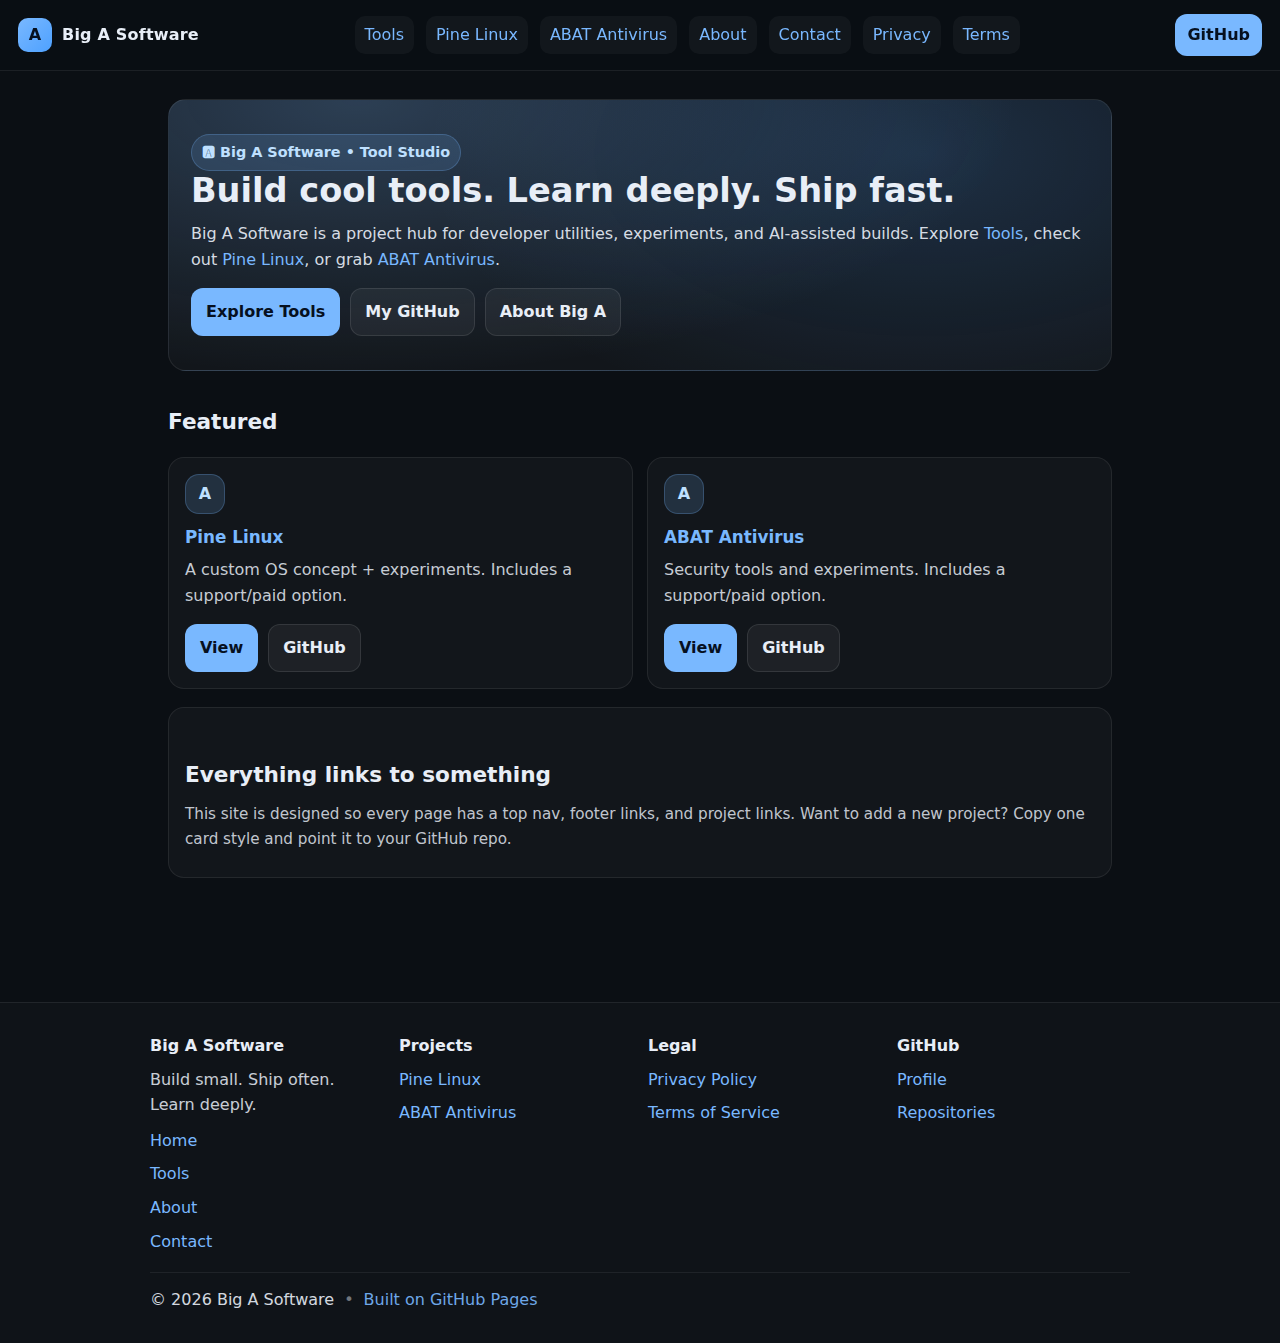
<file: index.html>
<!DOCTYPE html>
<html lang="en">
<head>
  <meta charset="UTF-8" />
  <meta name="viewport" content="width=device-width, initial-scale=1.0" />
  <title>Big A Software</title>
  <meta name="description" content="Big A Software builds tools, experiments, and AI-assisted projects." />
  <link rel="icon" type="image/svg+xml" href="favicon.svg" />
  <link rel="stylesheet" href="style.css" />
</head>
<body>

<div id="header-slot"></div>

<div class="container">
  <div class="hero">
    <div class="badge">🅰 Big A Software • Tool Studio</div>
    <h1>Build cool tools. Learn deeply. Ship fast.</h1>
    <p>
      Big A Software is a project hub for developer utilities, experiments, and AI-assisted builds.
      Explore <a href="tools.html">Tools</a>, check out <a href="pine-linux.html">Pine Linux</a>,
      or grab <a href="abat-antivirus.html">ABAT Antivirus</a>.
    </p>

    <div class="actions">
      <a class="btn btn-primary" href="tools.html">Explore Tools</a>
      <a class="btn" href="https://github.com/Big-A-Software" target="_blank" rel="noopener">My GitHub</a>
      <a class="btn" href="about.html">About Big A</a>
    </div>
  </div>

  <h2>Featured</h2>
  <div class="grid">
    <div class="card">
      <div class="icon">A</div>
      <h3><a href="pine-linux.html">Pine Linux</a></h3>
      <p>A custom OS concept + experiments. Includes a support/paid option.</p>
      <div class="actions">
        <a class="btn btn-primary" href="pine-linux.html">View</a>
        <a class="btn" href="https://github.com/YOUR_GITHUB_USERNAME" target="_blank" rel="noopener">GitHub</a>
      </div>
    </div>

    <div class="card">
      <div class="icon">A</div>
      <h3><a href="abat-antivirus.html">ABAT Antivirus</a></h3>
      <p>Security tools and experiments. Includes a support/paid option.</p>
      <div class="actions">
        <a class="btn btn-primary" href="abat-antivirus.html">View</a>
        <a class="btn" href="https://github.com/YOUR_GITHUB_USERNAME" target="_blank" rel="noopener">GitHub</a>
      </div>
    </div>
  </div>

  <div class="panel">
    <h2>Everything links to something</h2>
    <p class="small">
      This site is designed so every page has a top nav, footer links, and project links.
      Want to add a new project? Copy one card style and point it to your GitHub repo.
    </p>
  </div>
</div>

<div id="footer-slot"></div>

<script src="script.js"></script>
</body>
</html>
</file>
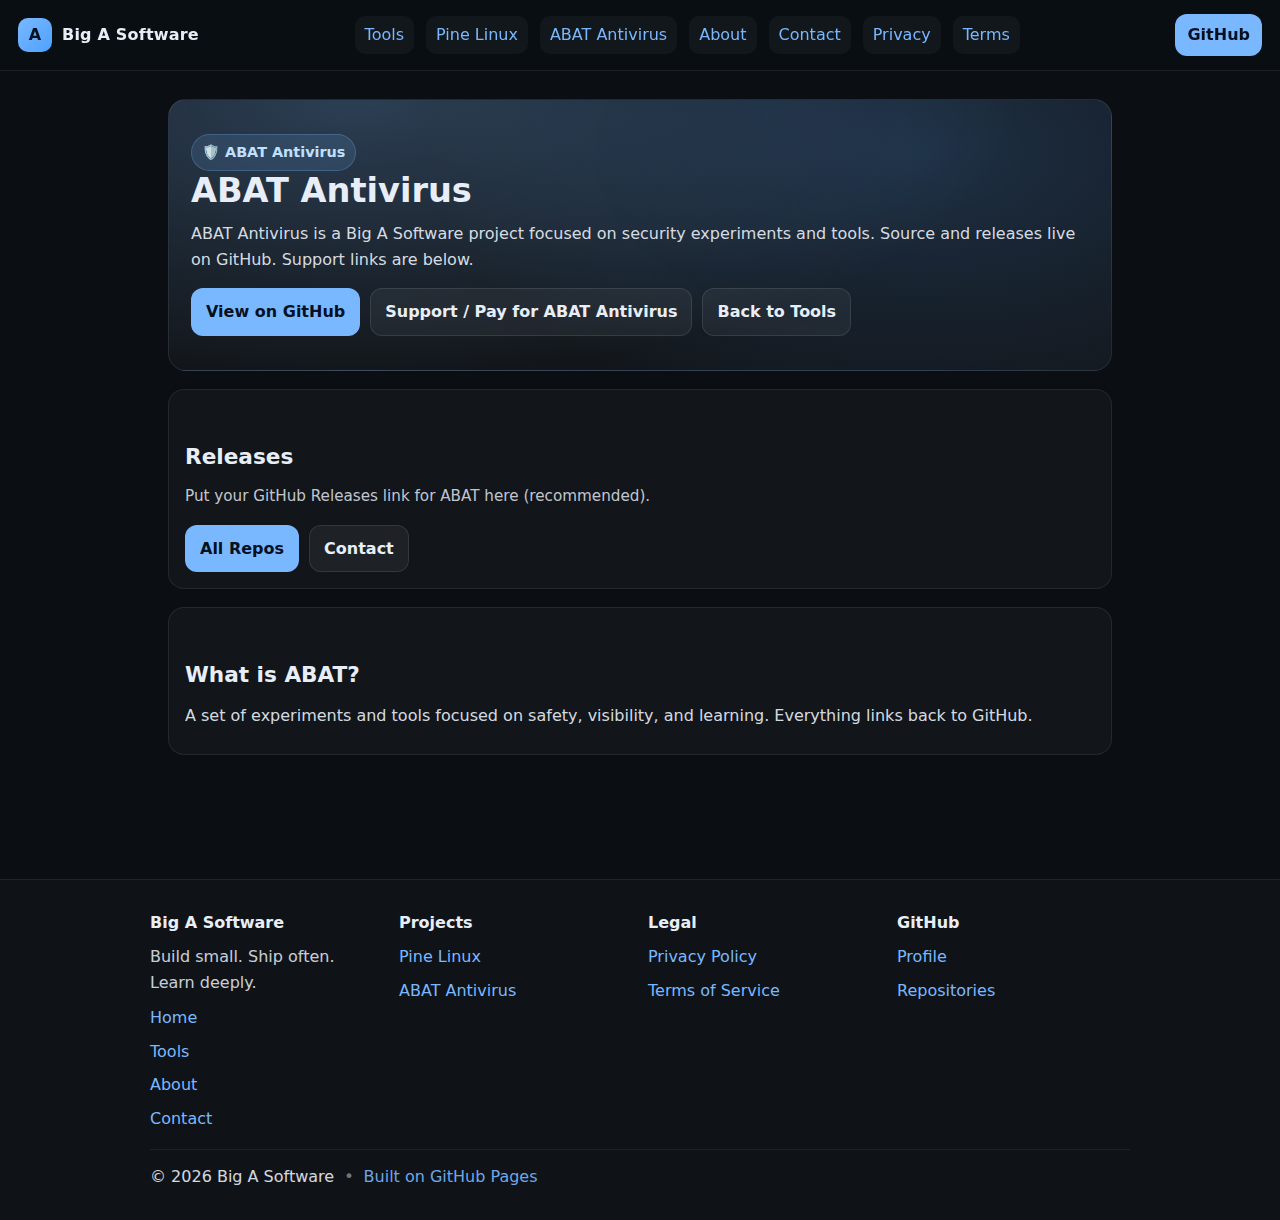
<file: abat-antivirus.html>
<!DOCTYPE html>
<html lang="en">
<head>
  <meta charset="UTF-8" />
  <meta name="viewport" content="width=device-width, initial-scale=1.0" />
  <title>ABAT Antivirus • Big A Software</title>
  <meta name="description" content="ABAT Antivirus by Big A Software — security tool experiments and releases." />
  <link rel="icon" type="image/svg+xml" href="favicon.svg" />
  <link rel="stylesheet" href="style.css" />
</head>
<body>

<div id="header-slot"></div>

<div class="container">
  <div class="hero">
    <div class="badge">🛡️ ABAT Antivirus</div>
    <h1>ABAT Antivirus</h1>
    <p>
      ABAT Antivirus is a Big A Software project focused on security experiments and tools.
      Source and releases live on GitHub. Support links are below.
    </p>

    <div class="actions">
      <a class="btn btn-primary" href="https://github.com/YOUR_GITHUB_USERNAME" target="_blank" rel="noopener">View on GitHub</a>

      <!-- Replace this with your Stripe / PayPal / Gumroad link -->
      <a class="btn" href="https://example.com/REPLACE_WITH_ABAT_PAYMENT_LINK" target="_blank" rel="noopener">
        Support / Pay for ABAT Antivirus
      </a>

      <a class="btn" href="tools.html">Back to Tools</a>
    </div>
  </div>

  <div class="panel">
    <h2>Releases</h2>
    <p class="small">
      Put your GitHub Releases link for ABAT here (recommended).
    </p>
    <div class="actions">
      <a class="btn btn-primary" href="https://github.com/YOUR_GITHUB_USERNAME?tab=repositories" target="_blank" rel="noopener">All Repos</a>
      <a class="btn" href="contact.html">Contact</a>
    </div>
  </div>

  <div class="panel">
    <h2>What is ABAT?</h2>
    <p>
      A set of experiments and tools focused on safety, visibility, and learning. Everything links back to GitHub.
    </p>
  </div>
</div>

<div id="footer-slot"></div>

<script src="script.js"></script>
</body>
</html>
</file>
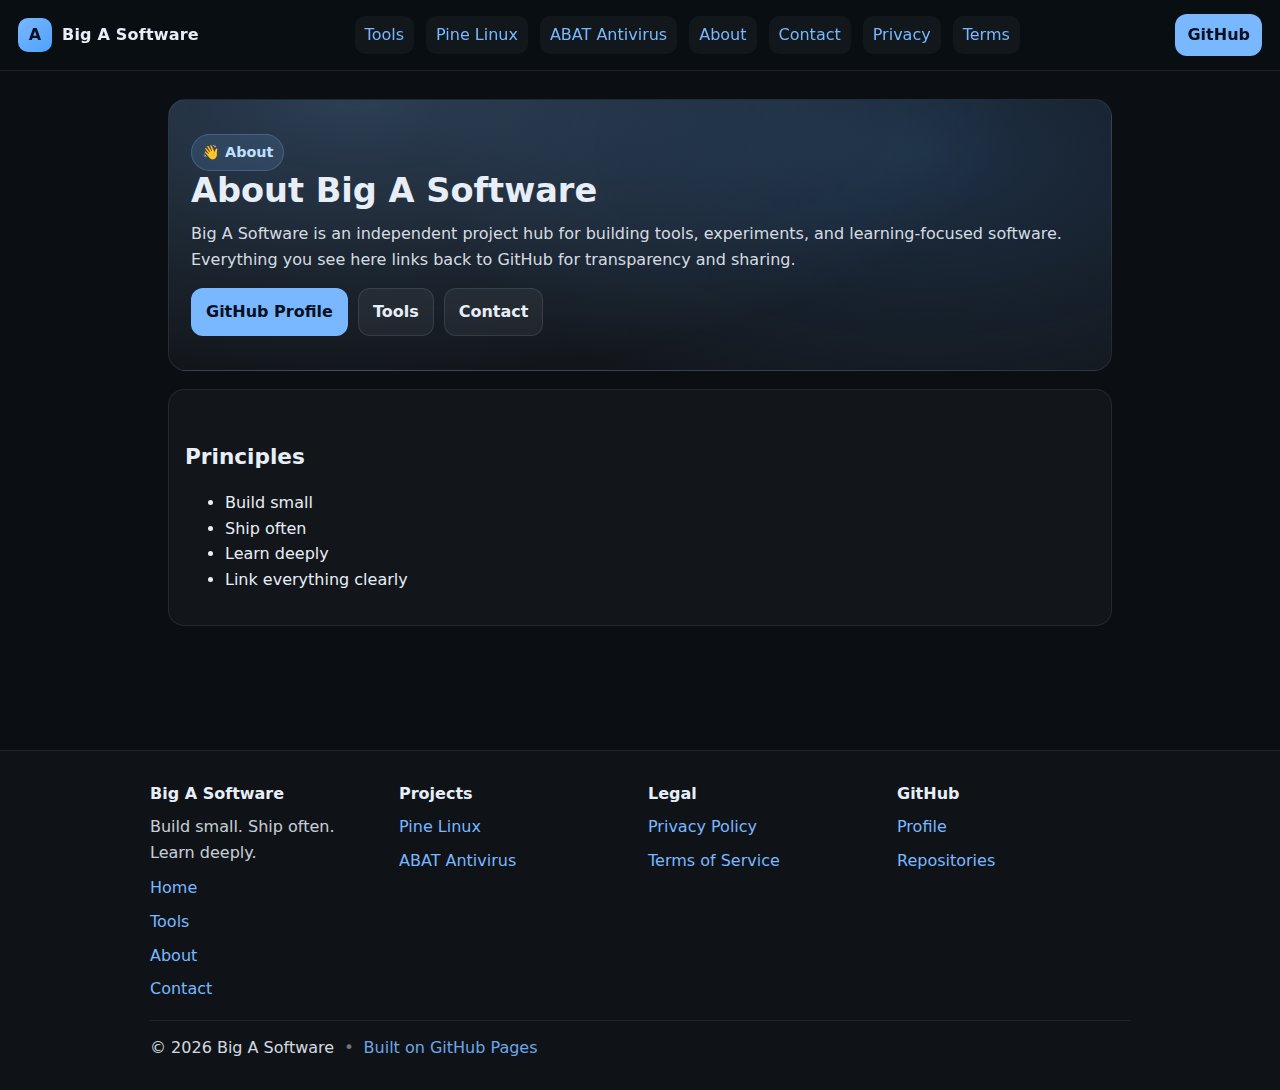
<file: about.html>
<!DOCTYPE html>
<html lang="en">
<head>
  <meta charset="UTF-8" />
  <meta name="viewport" content="width=device-width, initial-scale=1.0" />
  <title>About • Big A Software</title>
  <meta name="description" content="About Big A Software." />
  <link rel="icon" type="image/svg+xml" href="favicon.svg" />
  <link rel="stylesheet" href="style.css" />
</head>
<body>

<div id="header-slot"></div>

<div class="container">
  <div class="hero">
    <div class="badge">👋 About</div>
    <h1>About Big A Software</h1>
    <p>
      Big A Software is an independent project hub for building tools, experiments, and learning-focused software.
      Everything you see here links back to GitHub for transparency and sharing.
    </p>
    <div class="actions">
      <a class="btn btn-primary" href="https://github.com/YOUR_GITHUB_USERNAME" target="_blank" rel="noopener">GitHub Profile</a>
      <a class="btn" href="tools.html">Tools</a>
      <a class="btn" href="contact.html">Contact</a>
    </div>
  </div>

  <div class="panel">
    <h2>Principles</h2>
    <ul>
      <li>Build small</li>
      <li>Ship often</li>
      <li>Learn deeply</li>
      <li>Link everything clearly</li>
    </loc>
  </div>
</div>

<div id="footer-slot"></div>

<script src="script.js"></script>
</body>
</html>
</file>
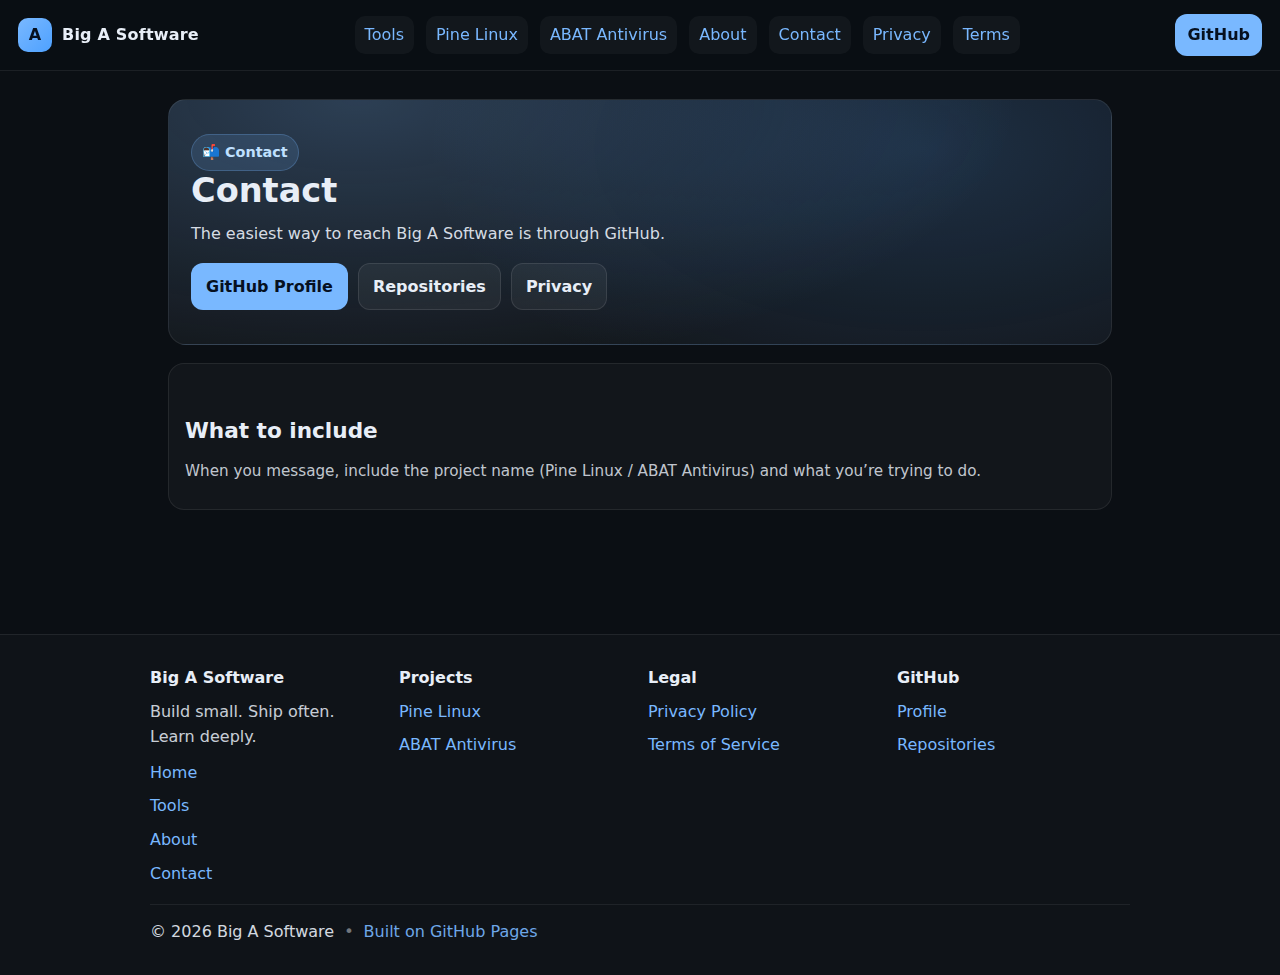
<file: contact.html>
<!DOCTYPE html>
<html lang="en">
<head>
  <meta charset="UTF-8" />
  <meta name="viewport" content="width=device-width, initial-scale=1.0" />
  <title>Contact • Big A Software</title>
  <meta name="description" content="Contact Big A Software." />
  <link rel="icon" type="image/svg+xml" href="favicon.svg" />
  <link rel="stylesheet" href="style.css" />
</head>
<body>

<div id="header-slot"></div>

<div class="container">
  <div class="hero">
    <div class="badge">📬 Contact</div>
    <h1>Contact</h1>
    <p>
      The easiest way to reach Big A Software is through GitHub.
    </p>
    <div class="actions">
      <a class="btn btn-primary" href="https://github.com/YOUR_GITHUB_USERNAME" target="_blank" rel="noopener">GitHub Profile</a>
      <a class="btn" href="https://github.com/YOUR_GITHUB_USERNAME?tab=repositories" target="_blank" rel="noopener">Repositories</a>
      <a class="btn" href="privacy.html">Privacy</a>
    </div>
  </div>

  <div class="panel">
    <h2>What to include</h2>
    <p class="small">
      When you message, include the project name (Pine Linux / ABAT Antivirus) and what you’re trying to do.
    </p>
  </div>
</div>

<div id="footer-slot"></div>

<script src="script.js"></script>
</body>
</html>
</file>
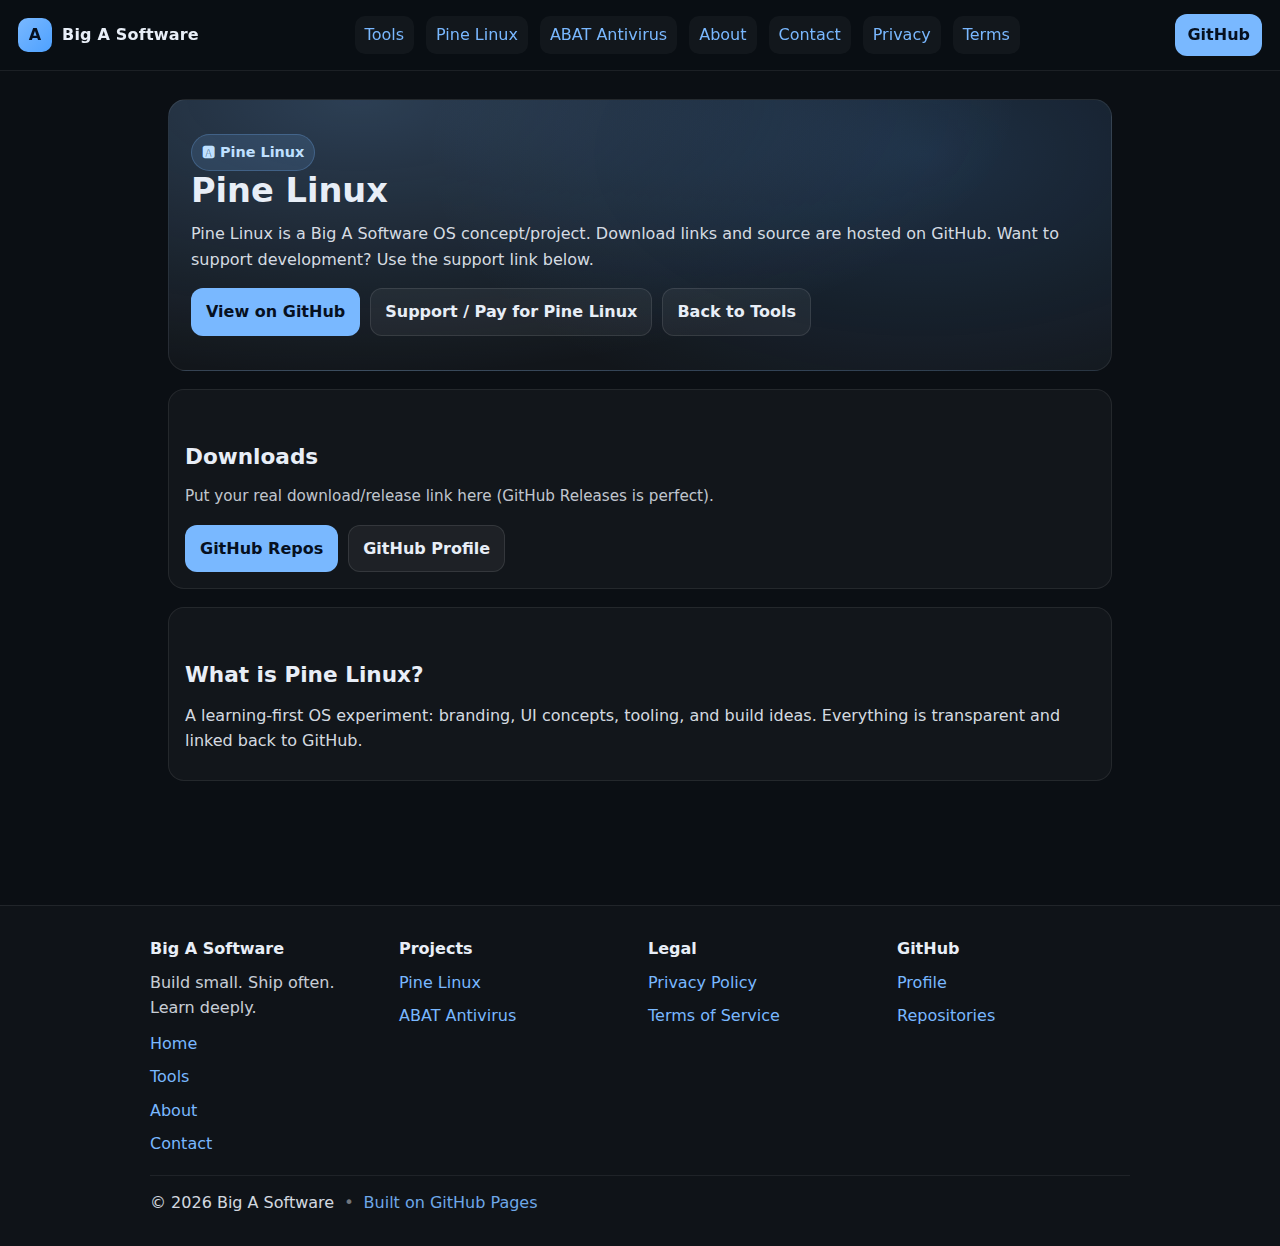
<file: pine-linux.html>
<!DOCTYPE html>
<html lang="en">
<head>
  <meta charset="UTF-8" />
  <meta name="viewport" content="width=device-width, initial-scale=1.0" />
  <title>Pine Linux • Big A Software</title>
  <meta name="description" content="Pine Linux by Big A Software — OS concept with downloads and support." />
  <link rel="icon" type="image/svg+xml" href="favicon.svg" />
  <link rel="stylesheet" href="style.css" />
</head>
<body>

<div id="header-slot"></div>

<div class="container">
  <div class="hero">
    <div class="badge">🅰 Pine Linux</div>
    <h1>Pine Linux</h1>
    <p>
      Pine Linux is a Big A Software OS concept/project. Download links and source are hosted on GitHub.
      Want to support development? Use the support link below.
    </p>

    <div class="actions">
      <a class="btn btn-primary" href="https://github.com/YOUR_GITHUB_USERNAME" target="_blank" rel="noopener">View on GitHub</a>

      <!-- Replace this with your Stripe / PayPal / Gumroad link -->
      <a class="btn" href="https://example.com/REPLACE_WITH_PINE_LINUX_PAYMENT_LINK" target="_blank" rel="noopener">
        Support / Pay for Pine Linux
      </a>

      <a class="btn" href="tools.html">Back to Tools</a>
    </div>
  </div>

  <div class="panel">
    <h2>Downloads</h2>
    <p class="small">
      Put your real download/release link here (GitHub Releases is perfect).
    </p>
    <div class="actions">
      <a class="btn btn-primary" href="https://github.com/YOUR_GITHUB_USERNAME?tab=repositories" target="_blank" rel="noopener">GitHub Repos</a>
      <a class="btn" href="https://github.com/YOUR_GITHUB_USERNAME" target="_blank" rel="noopener">GitHub Profile</a>
    </div>
  </div>

  <div class="panel">
    <h2>What is Pine Linux?</h2>
    <p>
      A learning-first OS experiment: branding, UI concepts, tooling, and build ideas.
      Everything is transparent and linked back to GitHub.
    </p>
  </div>
</div>

<div id="footer-slot"></div>

<script src="script.js"></script>
</body>
</html>
</file>
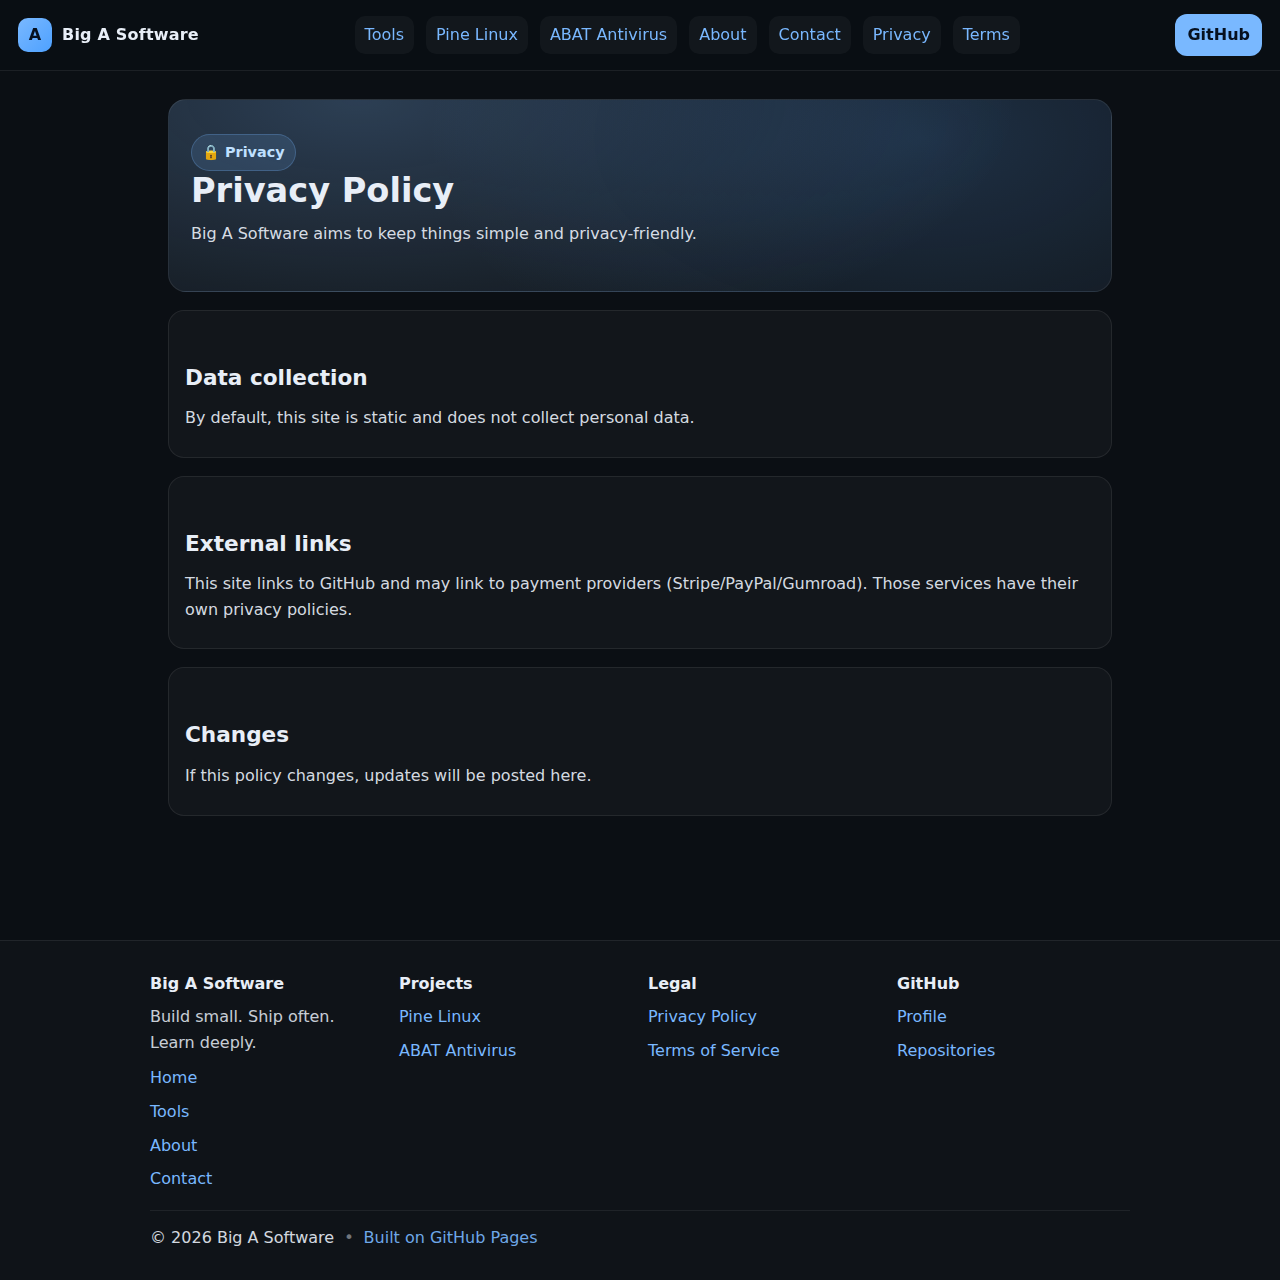
<file: privacy.html>
<!DOCTYPE html>
<html lang="en">
<head>
  <meta charset="UTF-8" />
  <meta name="viewport" content="width=device-width, initial-scale=1.0" />
  <title>Privacy Policy • Big A Software</title>
  <meta name="description" content="Privacy policy for Big A Software." />
  <link rel="icon" type="image/svg+xml" href="favicon.svg" />
  <link rel="stylesheet" href="style.css" />
</head>
<body>

<div id="header-slot"></div>

<div class="container">
  <div class="hero">
    <div class="badge">🔒 Privacy</div>
    <h1>Privacy Policy</h1>
    <p>
      Big A Software aims to keep things simple and privacy-friendly.
    </p>
  </div>

  <div class="panel">
    <h2>Data collection</h2>
    <p>
      By default, this site is static and does not collect personal data.
    </p>
  </div>

  <div class="panel">
    <h2>External links</h2>
    <p>
      This site links to GitHub and may link to payment providers (Stripe/PayPal/Gumroad). Those services have their own privacy policies.
    </p>
  </div>

  <div class="panel">
    <h2>Changes</h2>
    <p>
      If this policy changes, updates will be posted here.
    </p>
  </div>
</div>

<div id="footer-slot"></div>

<script src="script.js"></script>
</body>
</html>
</file>
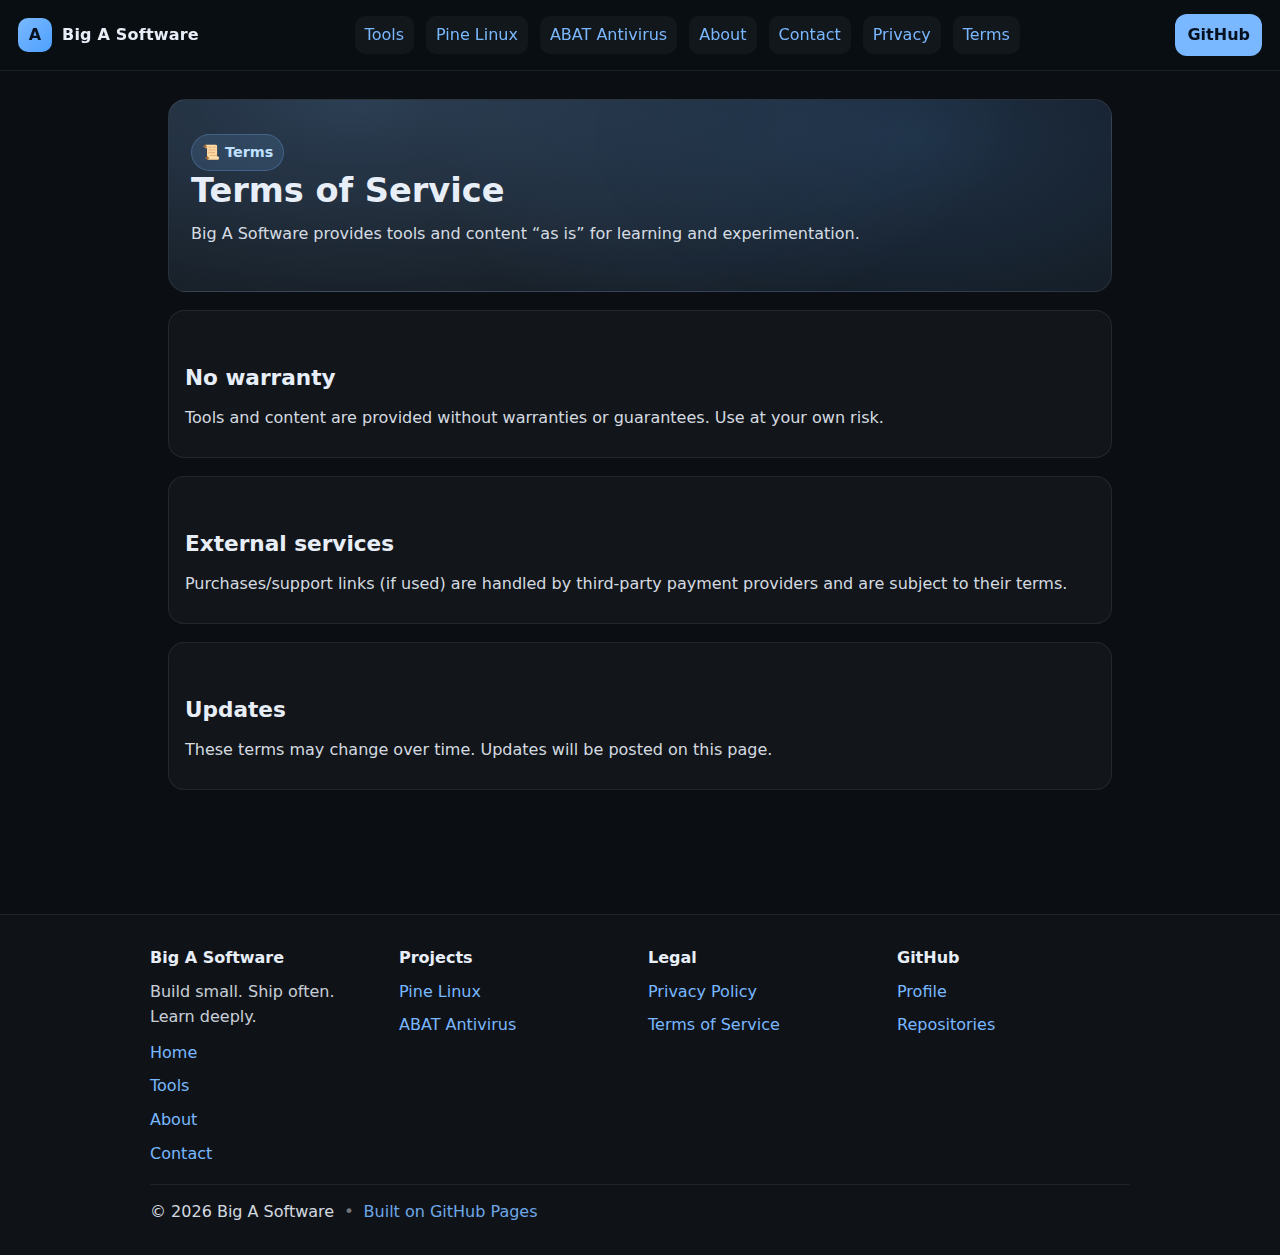
<file: terms.html>
<!DOCTYPE html>
<html lang="en">
<head>
  <meta charset="UTF-8" />
  <meta name="viewport" content="width=device-width, initial-scale=1.0" />
  <title>Terms of Service • Big A Software</title>
  <meta name="description" content="Terms of service for Big A Software." />
  <link rel="icon" type="image/svg+xml" href="favicon.svg" />
  <link rel="stylesheet" href="style.css" />
</head>
<body>

<div id="header-slot"></div>

<div class="container">
  <div class="hero">
    <div class="badge">📜 Terms</div>
    <h1>Terms of Service</h1>
    <p>
      Big A Software provides tools and content “as is” for learning and experimentation.
    </p>
  </div>

  <div class="panel">
    <h2>No warranty</h2>
    <p>
      Tools and content are provided without warranties or guarantees. Use at your own risk.
    </p>
  </div>

  <div class="panel">
    <h2>External services</h2>
    <p>
      Purchases/support links (if used) are handled by third-party payment providers and are subject to their terms.
    </p>
  </div>

  <div class="panel">
    <h2>Updates</h2>
    <p>
      These terms may change over time. Updates will be posted on this page.
    </p>
  </div>
</div>

<div id="footer-slot"></div>

<script src="script.js"></script>
</body>
</html>
</file>
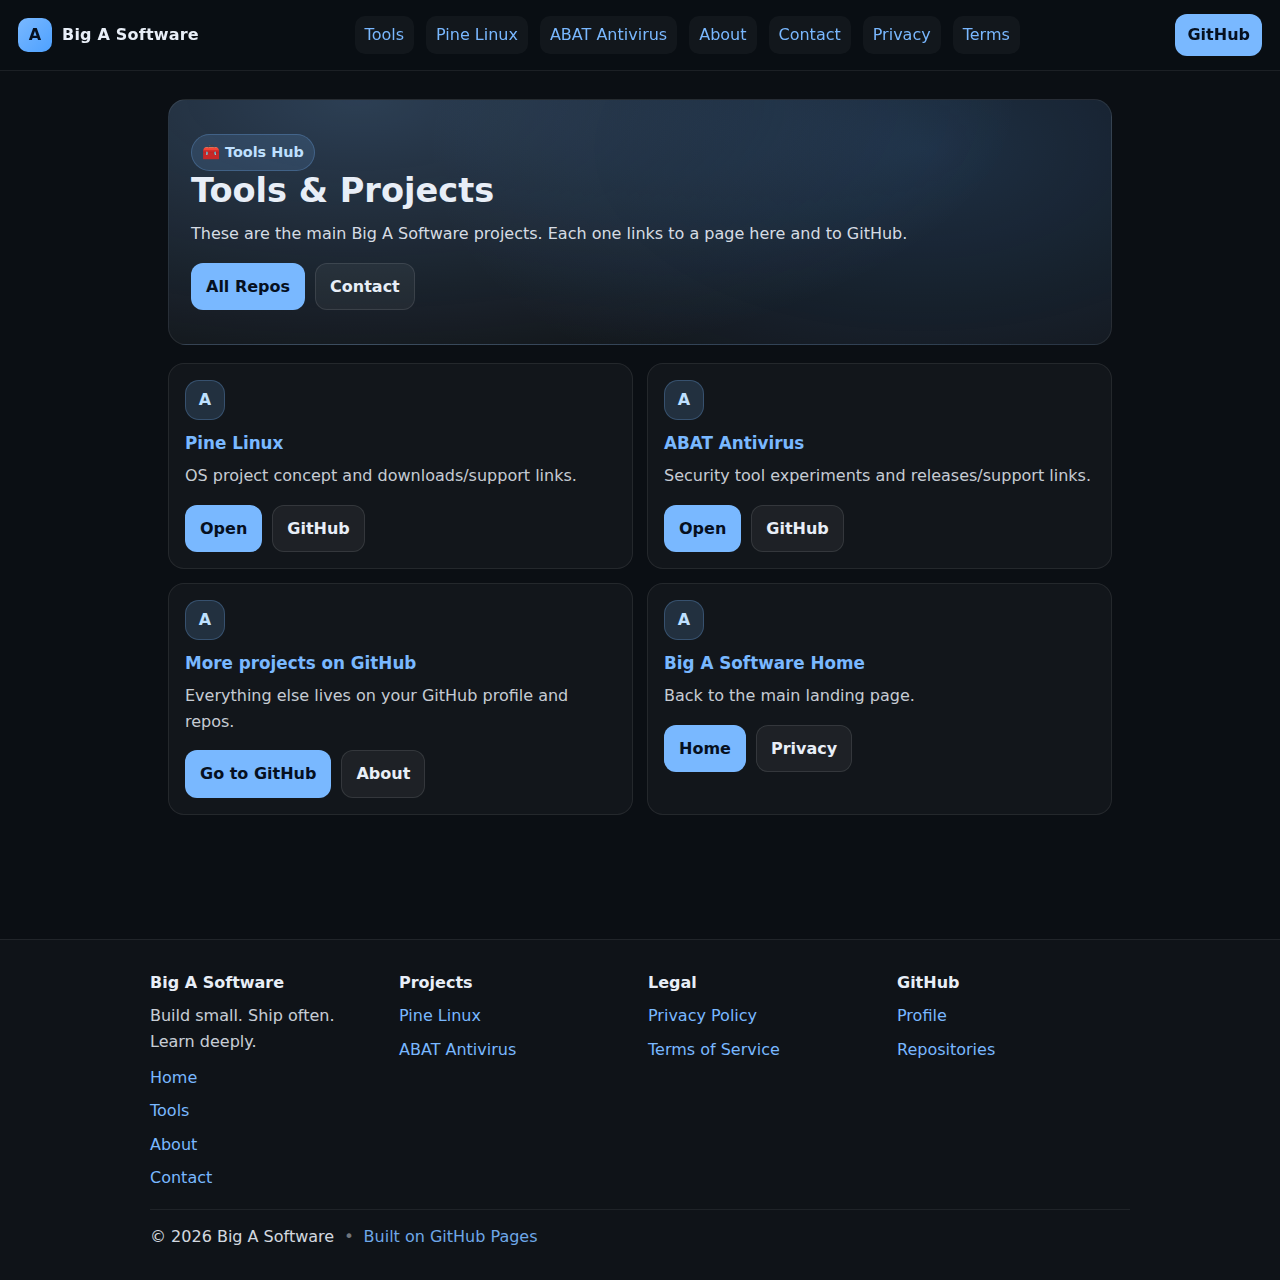
<file: tools.html>
<!DOCTYPE html>
<html lang="en">
<head>
  <meta charset="UTF-8" />
  <meta name="viewport" content="width=device-width, initial-scale=1.0" />
  <title>Tools • Big A Software</title>
  <meta name="description" content="Tools and projects by Big A Software." />
  <link rel="icon" type="image/svg+xml" href="favicon.svg" />
  <link rel="stylesheet" href="style.css" />
</head>
<body>

<div id="header-slot"></div>

<div class="container">
  <div class="hero">
    <div class="badge">🧰 Tools Hub</div>
    <h1>Tools & Projects</h1>
    <p>
      These are the main Big A Software projects. Each one links to a page here and to GitHub.
    </p>
    <div class="actions">
      <a class="btn btn-primary" href="https://github.com/YOUR_GITHUB_USERNAME?tab=repositories" target="_blank" rel="noopener">All Repos</a>
      <a class="btn" href="contact.html">Contact</a>
    </div>
  </div>

  <div class="grid">
    <div class="card">
      <div class="icon">A</div>
      <h3><a href="pine-linux.html">Pine Linux</a></h3>
      <p>OS project concept and downloads/support links.</p>
      <div class="actions">
        <a class="btn btn-primary" href="pine-linux.html">Open</a>
        <a class="btn" href="https://github.com/YOUR_GITHUB_USERNAME" target="_blank" rel="noopener">GitHub</a>
      </div>
    </div>

    <div class="card">
      <div class="icon">A</div>
      <h3><a href="abat-antivirus.html">ABAT Antivirus</a></h3>
      <p>Security tool experiments and releases/support links.</p>
      <div class="actions">
        <a class="btn btn-primary" href="abat-antivirus.html">Open</a>
        <a class="btn" href="https://github.com/YOUR_GITHUB_USERNAME" target="_blank" rel="noopener">GitHub</a>
      </div>
    </div>

    <div class="card">
      <div class="icon">A</div>
      <h3><a href="https://github.com/YOUR_GITHUB_USERNAME" target="_blank" rel="noopener">More projects on GitHub</a></h3>
      <p>Everything else lives on your GitHub profile and repos.</p>
      <div class="actions">
        <a class="btn btn-primary" href="https://github.com/YOUR_GITHUB_USERNAME" target="_blank" rel="noopener">Go to GitHub</a>
        <a class="btn" href="about.html">About</a>
      </div>
    </div>

    <div class="card">
      <div class="icon">A</div>
      <h3><a href="index.html">Big A Software Home</a></h3>
      <p>Back to the main landing page.</p>
      <div class="actions">
        <a class="btn btn-primary" href="index.html">Home</a>
        <a class="btn" href="privacy.html">Privacy</a>
      </div>
    </div>
  </div>
</div>

<div id="footer-slot"></div>

<script src="script.js"></script>
</body>
</html>
</file>
<file: style.css>
* { box-sizing: border-box; }
html, body { margin: 0; padding: 0; }
body {
  font-family: system-ui, -apple-system, Segoe UI, Roboto, Arial, sans-serif;
  background: #0b0f14;
  color: #e8eef7;
  line-height: 1.6;
}

/* Links */
a { color: #79b8ff; text-decoration: none; }
a:hover { text-decoration: underline; }

/* Layout */
.container {
  max-width: 980px;
  margin: 0 auto;
  padding: 28px 18px 64px;
}

/* Nav */
.nav {
  position: sticky;
  top: 0;
  z-index: 10;
  display: flex;
  align-items: center;
  justify-content: space-between;
  gap: 16px;
  padding: 14px 18px;
  background: rgba(10, 14, 20, 0.92);
  backdrop-filter: blur(10px);
  border-bottom: 1px solid rgba(255,255,255,0.08);
}

.logo {
  display: inline-flex;
  align-items: center;
  gap: 10px;
  font-weight: 800;
  color: #e8eef7;
  text-decoration: none;
}
.logo-mark {
  width: 34px;
  height: 34px;
  display: inline-flex;
  align-items: center;
  justify-content: center;
  border-radius: 10px;
  background: linear-gradient(135deg, #79b8ff, #4ea1ff);
  color: #06101f;
  font-weight: 900;
}
.logo-text { letter-spacing: 0.2px; }

.nav-links {
  display: flex;
  flex-wrap: wrap;
  gap: 12px;
  justify-content: center;
}
.nav-links a {
  padding: 6px 10px;
  border-radius: 10px;
  background: rgba(255,255,255,0.04);
}
.nav-links a:hover {
  background: rgba(255,255,255,0.08);
  text-decoration: none;
}

.nav-cta {
  padding: 8px 12px;
  border-radius: 12px;
  background: #79b8ff;
  color: #06101f;
  font-weight: 800;
}
.nav-cta:hover { text-decoration: none; filter: brightness(1.05); }

/* Hero */
.hero {
  padding: 34px 22px;
  border-radius: 18px;
  background: radial-gradient(1200px 500px at 20% 0%, rgba(121,184,255,0.25), transparent 55%),
              radial-gradient(900px 500px at 80% 20%, rgba(78,161,255,0.18), transparent 55%),
              rgba(255,255,255,0.03);
  border: 1px solid rgba(255,255,255,0.08);
}

h1 { margin: 0 0 10px; font-size: 2.1rem; line-height: 1.2; }
h2 { margin: 34px 0 10px; font-size: 1.35rem; }
p { margin: 10px 0; color: rgba(232,238,247,0.92); }

.badge {
  display: inline-flex;
  align-items: center;
  gap: 8px;
  padding: 6px 10px;
  border-radius: 999px;
  background: rgba(121,184,255,0.14);
  border: 1px solid rgba(121,184,255,0.25);
  color: #bfe0ff;
  font-weight: 700;
  font-size: 0.9rem;
}

.actions { display: flex; flex-wrap: wrap; gap: 10px; margin-top: 16px; }
.btn {
  display: inline-flex;
  align-items: center;
  justify-content: center;
  gap: 8px;
  padding: 10px 14px;
  border-radius: 12px;
  border: 1px solid rgba(255,255,255,0.10);
  background: rgba(255,255,255,0.05);
  color: #e8eef7;
  font-weight: 800;
  cursor: pointer;
}
.btn:hover { text-decoration: none; background: rgba(255,255,255,0.09); }
.btn-primary {
  background: #79b8ff;
  color: #06101f;
  border-color: transparent;
}
.btn-primary:hover { filter: brightness(1.05); }
.btn-danger {
  background: rgba(255,80,80,0.12);
  border-color: rgba(255,80,80,0.25);
  color: #ffd0d0;
}

/* Cards */
.grid {
  display: grid;
  grid-template-columns: repeat(12, 1fr);
  gap: 14px;
  margin-top: 18px;
}

.card {
  grid-column: span 6;
  padding: 16px;
  border-radius: 16px;
  background: rgba(255,255,255,0.03);
  border: 1px solid rgba(255,255,255,0.08);
}
.card h3 { margin: 0 0 6px; font-size: 1.05rem; }
.card p { margin: 0 0 12px; color: rgba(232,238,247,0.85); }

.card .icon {
  width: 40px;
  height: 40px;
  border-radius: 14px;
  display: inline-flex;
  align-items: center;
  justify-content: center;
  background: rgba(121,184,255,0.16);
  border: 1px solid rgba(121,184,255,0.25);
  font-weight: 900;
  margin-bottom: 10px;
  color: #bfe0ff;
}

@media (max-width: 820px) {
  .card { grid-column: span 12; }
  .nav { align-items: flex-start; flex-direction: column; }
  .nav-links { justify-content: flex-start; }
}

/* Footer */
.footer {
  margin-top: 60px;
  padding: 30px 18px;
  border-top: 1px solid rgba(255,255,255,0.08);
  background: rgba(255,255,255,0.02);
}
.footer-inner {
  max-width: 980px;
  margin: 0 auto;
  display: grid;
  grid-template-columns: repeat(12, 1fr);
  gap: 16px;
}
.footer-col { grid-column: span 3; }
.footer-title { font-weight: 900; margin-bottom: 8px; }
.footer-sub { opacity: 0.85; margin-bottom: 10px; }
.footer-links { display: flex; flex-direction: column; gap: 8px; }
.footer-bottom {
  max-width: 980px;
  margin: 18px auto 0;
  padding-top: 14px;
  border-top: 1px solid rgba(255,255,255,0.08);
  display: flex;
  flex-wrap: wrap;
  gap: 10px;
  align-items: center;
  opacity: 0.9;
}
.footer-bottom .dot { opacity: 0.5; }

@media (max-width: 820px) {
  .footer-col { grid-column: span 12; }
}

/* Content boxes */
.panel {
  margin-top: 18px;
  padding: 16px;
  border-radius: 16px;
  background: rgba(255,255,255,0.03);
  border: 1px solid rgba(255,255,255,0.08);
}

/* “Everything linked” helper */
.small { font-size: 0.95rem; opacity: 0.9; }
code, pre { background: rgba(0,0,0,0.25); padding: 2px 6px; border-radius: 8px; }
</file>
